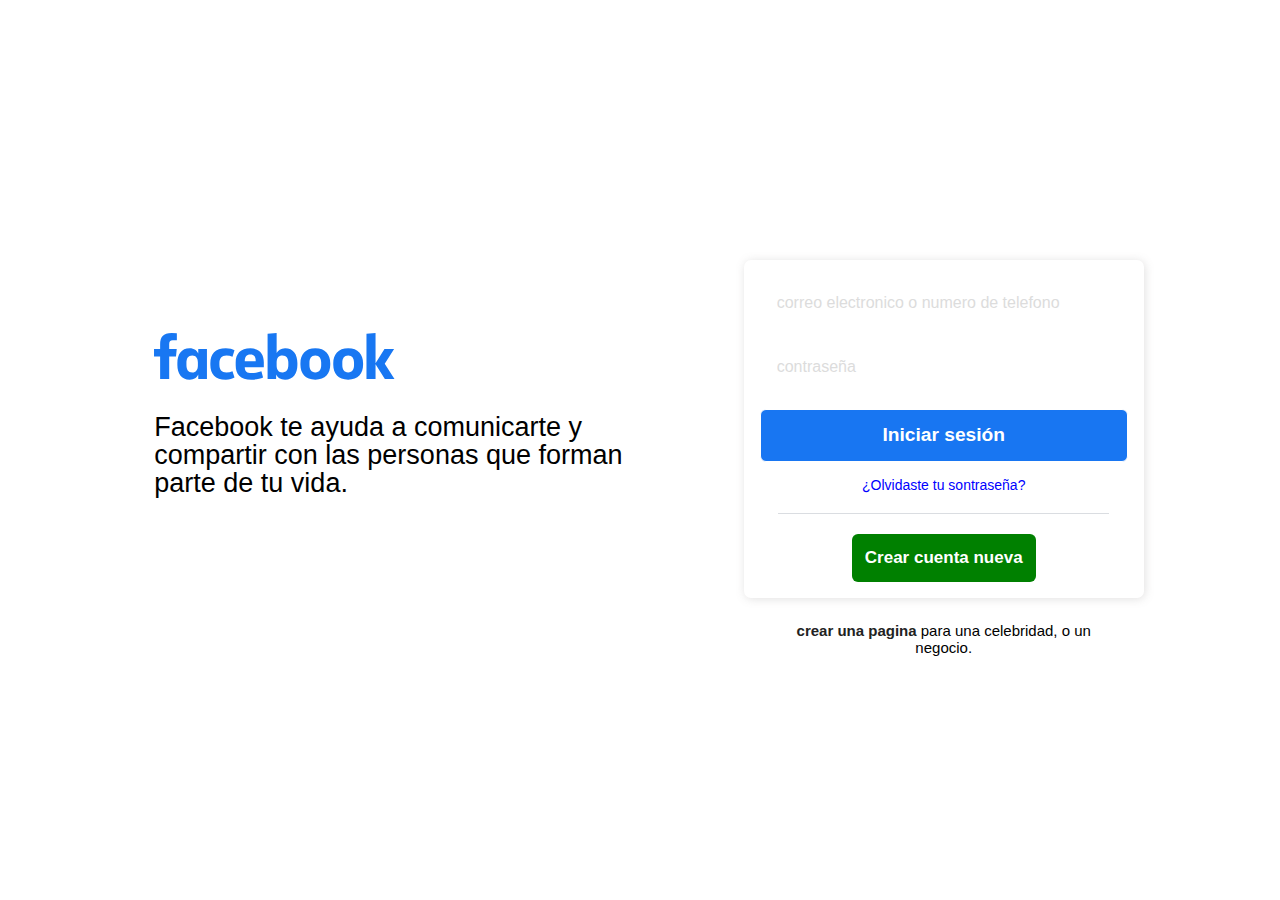
<file: inicio/index.html>
<!doctype html>
<html lang="en">
  <head>
    <!-- Required meta tags -->
    <meta charset="utf-8">
    <meta name="viewport" content="width=device-width, initial-scale=1">

    <!-- Bootstrap CSS -->
    <link rel="stylesheet" href="style.css">
    <title>facebook - entrar o registrarse </title>
  </head>
  <body>
    <div class="container">
      <div class="container-profile">
        <span class="logo">
          <img src="img/dF5SId3UHWd (1).svg" alt="Facebook">
        </span>
        <p class="connect-friends">Facebook te ayuda a comunicarte y compartir con las personas que forman parte de tu vida.</p>
      </div>
      <div class="container-form">
        <form class="form">
          <input type="text" placeholder="correo electronico o numero de telefono">
          <input type="password" placeholder="contraseña">
          <input type="submit" value="Iniciar sesión">
          <span><a href="#">¿Olvidaste tu sontraseña?</a></span>
          <div class="border"></div>
          <button><a href="#">Crear cuenta nueva</a></button>
        </form>
        <p><div class="create-page">
           <a href="#">crear una pagina</a> para una celebridad, o un <br> negocio. 
          </p>
      </div>
    </div>

  </body>
</html>
</file>
<file: inicio/style.css>
*{
    margin: 0;
    padding: 0;
    box-sizing: border-box;
}

body{
    background-color: white;
    font-family: Arial, Helvetica, sans-serif;
    
}

.container{
    height: 100vh;
    padding: 1rem;
}

.logo img {
    display:block ;
    margin: auto;
    width: 200px;
}

.connect-friends {
    text-align: center;
    font-size: 1.2rem;
    line-height: 28px;

}

.form * {
    display: block;
}

.form {
    max-width: 400px;
    padding: 1rem;
    margin: 1rem auto;
    background-color: white;
    border-radius: 7px;
    box-shadow: 1px 1px 10px rgba(117,116, 116, .219);
}

.form input[type="text"],
.form input[type="password"],
.form input[type="submit"] {
    padding: 1rem;
    width: 100%;
    margin-bottom: 10px;
    outline-color: blue;
    border: solid thin white;
    border-radius: 6px;
    font-family: inherit;
    font-size: 17px;
    text-align: left;
}

.form input::placeholder {
    color: gainsboro;
}

.form input[type="submit"] {
    background-color: hsl(214, 89%, 52%);
    text-align: center;
    padding: .9rem .5rem ;
    font-weight: 600;
    font-size: 20px;
    color: white;
    margin-top: 15px;
    cursor: pointer;
}

.form span {
    text-align: center;
    font-size: 14px;
    margin-top: 15px;
    
}

.form span a{
    color:blue;
    text-decoration: none;
}

.border {
    width: 90%;
    height: 1px;
    background-color: #dadde1;
    margin: 20px auto;

}

.form button {
    width: 50%;
    margin: auto;
    background-color:green;
    padding: .9rem .3rem;
    border-radius: 6px;
    outline: none;
    border: none;
    cursor: pointer;
}

.form button a {
    text-decoration: none;
    color: white;
    font-weight: 600;
    font-size: 17px;

}

.create-page {
    text-align: center;
    margin-top: 1.5rem;
    font-size: 15px;

}

.create-page > a {
    color: #222;
    font-weight: 600;
    text-decoration: none;
}

@media screen and (min-width:450px) {
    .logo img{
        width: 300px;
    }

    .connect-friends {
        font-size: 1,5rem;
    }

    .form input::placeholder {
        font-size: 1rem;
    }

    .form input[type="submit"] {
        font-size: 1.2rem;
    }
    
    
}

@media screen and (min-width:900px) {
    .container { 
        max-width: 1400px;
        display: flex;
        align-items: center;
        justify-content: space-evenly;
    }

    .container-profile {
        width: 40%;
        margin-left: 100px;
        transform: translateY(-50px);

    }

    .logo img {
        display: inline-block;
        margin: 0;
        
    }

    .connect-friends{
        text-align: left;
        margin-left: 30px;
        font-size: 27px;

    }

    .container-form {
        width: 50%;

    }

    .form {
        width: 400px;
    }

}
</file>
